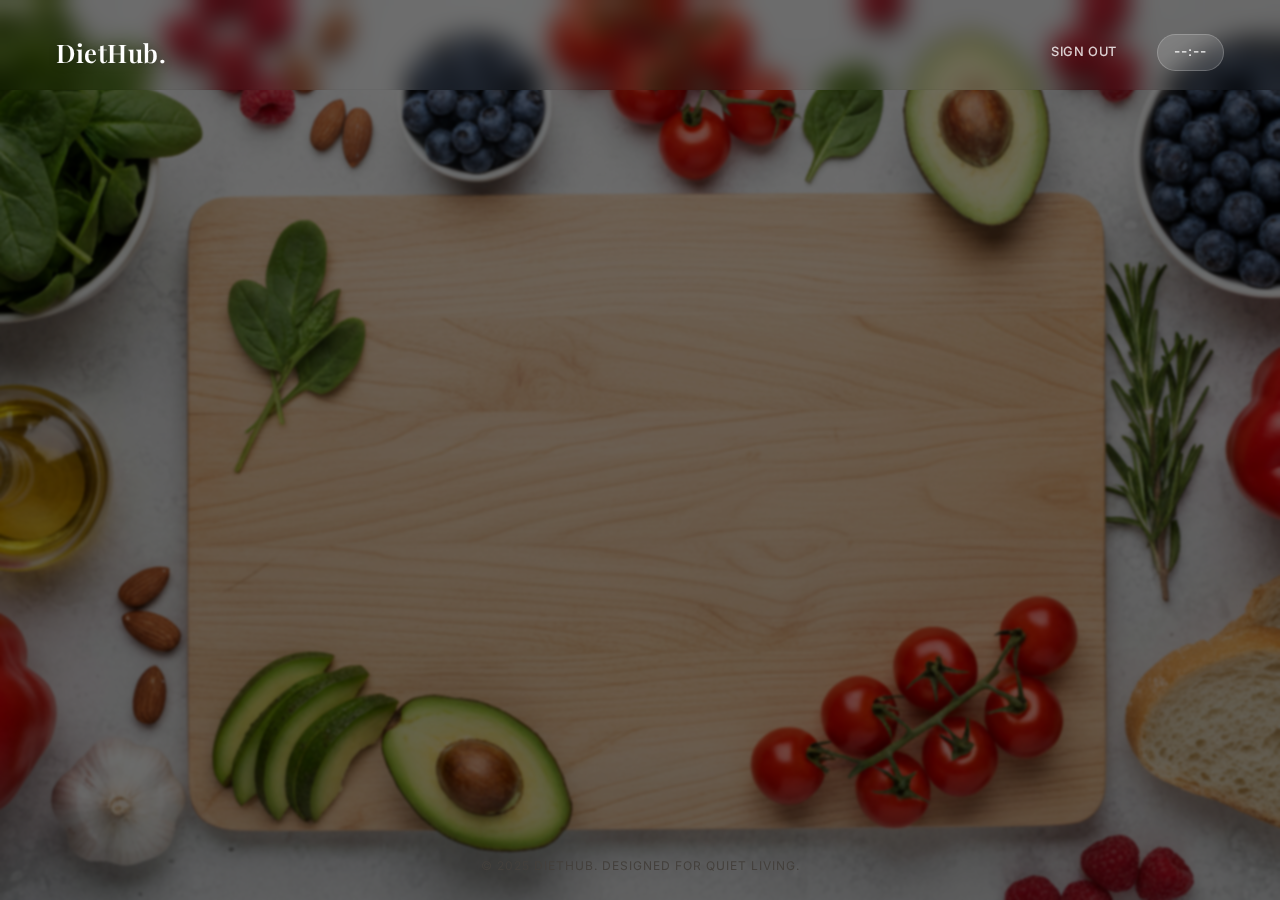
<file: 前端/index.html>
<!DOCTYPE html>
<html lang="en">
<head>
    <meta charset="UTF-8">
    <meta name="viewport" content="width=device-width, initial-scale=1.0">
    <title>DietHub - Mindful Living</title>
    <link rel="preconnect" href="https://fonts.googleapis.com">
    <link rel="preconnect" href="https://fonts.gstatic.com" crossorigin>
    <link href="https://fonts.googleapis.com/css2?family=Inter:wght@300;400;500;600&family=Playfair+Display:ital,wght@0,400;0,600;1,400&display=swap" rel="stylesheet">
    
    <link rel="stylesheet" href="css/main.css">
    <link rel="stylesheet" href="css/global-enhancements.css">
    <link rel="stylesheet" href="css/home-new.css">

    <!-- Auth Check in HEAD to prevent flash -->
    <script src="js/main.js"></script>
<script type="importmap">
{
  "imports": {
    "react": "https://aistudiocdn.com/react@^19.2.0"
  }
}
</script>
</head>
<body class="single-page-mode" style="min-height: 100vh;">

    <nav class="navbar transparent">
        <div class="container">
            <div class="nav-brand">
                <h2>DietHub.</h2>
            </div>
            <div class="nav-menu">
                <a href="#" class="nav-link" onclick="logout()" style="color: rgba(255,255,255,0.8); font-size: 0.8rem;">Sign Out</a>
                <span class="nav-time" id="currentTime">--:--</span>
            </div>
        </div>
    </nav>

    <main class="landing-wrapper">
        <div class="center-content">
            <div class="hero-text animate-fadeInUp">
                <div class="season-badge">Healthy Life 2025</div>
                <h1>Mindful <em>Eating</em></h1>
                <p>Experience nutrition designed to disappear into your life.<br>Natural ingredients, silent tracking, pure health.</p>
            </div>

            <div class="hero-cta animate-fadeInUp delay-200">
                <a href="pages/profile.html" class="btn-glass-large">
                    Start Journey <span class="arrow">→</span>
                </a>
            </div>
            
            <div class="glass-dock animate-fadeInUp delay-400">
                <a href="pages/dashboard.html" class="dock-item">
                    <svg class="dock-icon" xmlns="http://www.w3.org/2000/svg" width="24" height="24" viewBox="0 0 24 24" fill="none" stroke="currentColor" stroke-width="2" stroke-linecap="round" stroke-linejoin="round"><rect x="3" y="3" width="18" height="18" rx="2" ry="2"></rect><line x1="3" y1="9" x2="21" y2="9"></line><line x1="9" y1="21" x2="9" y2="9"></line></svg>
                    <span class="dock-label">Dashboard</span>
                </a>
                <div class="dock-divider"></div>
                <a href="pages/profile.html" class="dock-item">
                    <svg class="dock-icon" xmlns="http://www.w3.org/2000/svg" width="24" height="24" viewBox="0 0 24 24" fill="none" stroke="currentColor" stroke-width="2" stroke-linecap="round" stroke-linejoin="round"><path d="M20 21v-2a4 4 0 0 0-4-4H8a4 4 0 0 0-4 4v2"></path><circle cx="12" cy="7" r="4"></circle></svg>
                    <span class="dock-label">Profile</span>
                </a>
                <div class="dock-divider"></div>
                <a href="pages/recommendations.html" class="dock-item">
                    <svg class="dock-icon" xmlns="http://www.w3.org/2000/svg" width="24" height="24" viewBox="0 0 24 24" fill="none" stroke="currentColor" stroke-width="2" stroke-linecap="round" stroke-linejoin="round"><path d="M18 8h1a4 4 0 0 1 0 8h-1"></path><path d="M2 8h16v9a4 4 0 0 1-4 4H6a4 4 0 0 1-4-4V8z"></path><line x1="6" y1="1" x2="6" y2="4"></line><line x1="10" y1="1" x2="10" y2="4"></line><line x1="14" y1="1" x2="14" y2="4"></line></svg>
                    <span class="dock-label">Recipes</span>
                </a>
            </div>
        </div>
    </main>

    <footer class="landing-footer">
        <p>&copy; 2025 DietHub. Designed for quiet living.</p>
    </footer>

    <script>
        function logout() {
            sessionStorage.clear();
            localStorage.clear();
            window.location.href = 'pages/login.html';
        }
    </script>
</body>
</html>
</file>
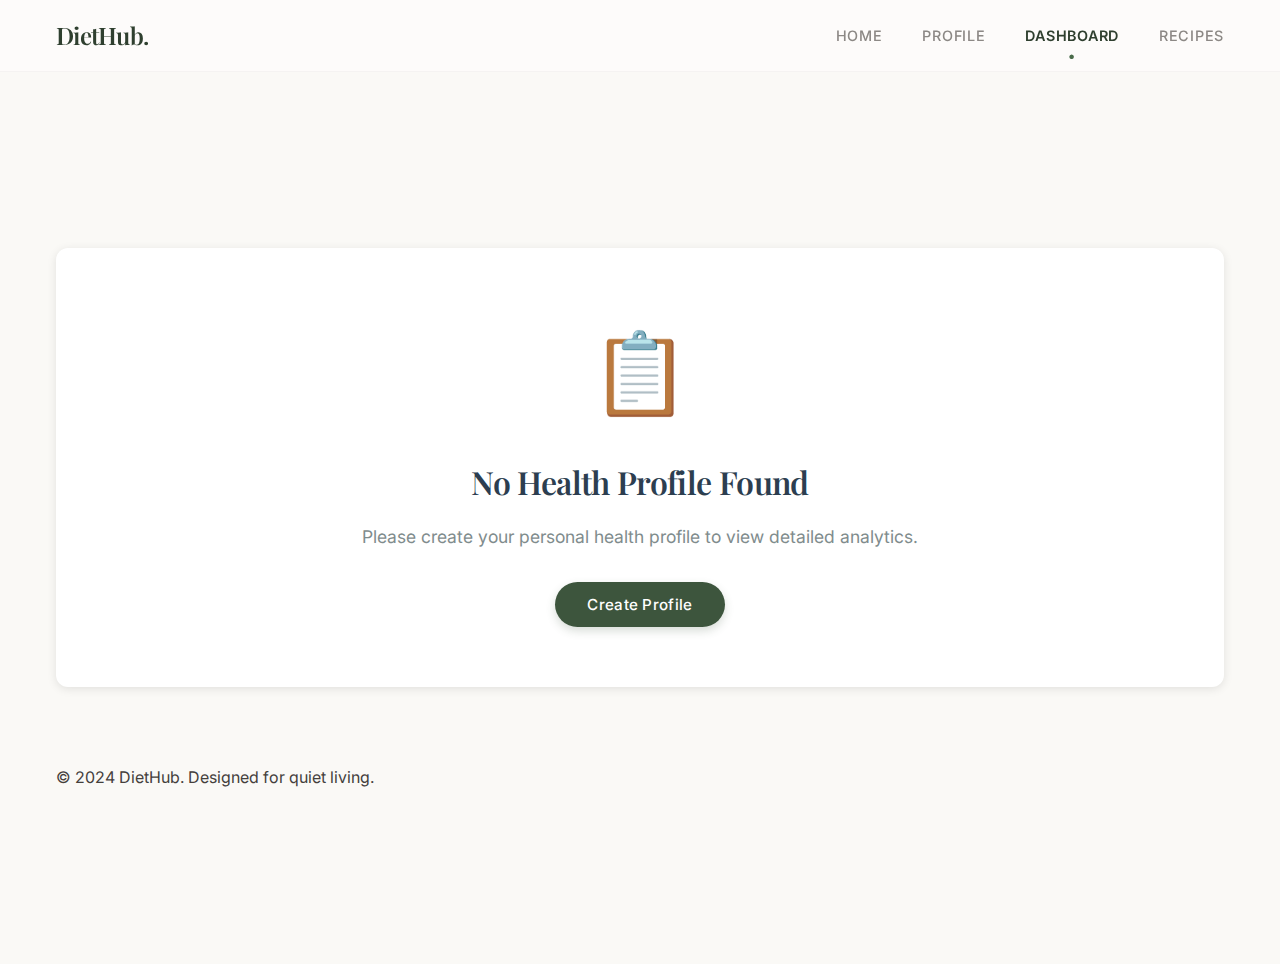
<file: 前端/pages/dashboard.html>
<!DOCTYPE html>
<html lang="en">
<head>
    <meta charset="UTF-8">
    <meta name="viewport" content="width=device-width, initial-scale=1.0">
    <title>Wellness Dashboard - DietHub</title>
    <link rel="stylesheet" href="../css/main.css">
    <link rel="stylesheet" href="../css/dashboard.css">
    <link rel="stylesheet" href="../css/global-enhancements.css">
    <!-- Google Fonts -->
    <link rel="preconnect" href="https://fonts.googleapis.com">
    <link rel="preconnect" href="https://fonts.gstatic.com" crossorigin>
    <link href="https://fonts.googleapis.com/css2?family=Inter:wght@300;400;500;600&family=Playfair+Display:ital,wght@0,400;0,600;1,400&display=swap" rel="stylesheet">
</head>
<body>
    <!-- Navigation -->
    <nav class="navbar">
        <div class="container">
            <div class="nav-brand">
                <h2>DietHub.</h2>
            </div>
            <div class="nav-menu">
                <a href="../index.html" class="nav-link">Home</a>
                <a href="profile.html" class="nav-link">Profile</a>
                <a href="dashboard.html" class="nav-link active">Dashboard</a>
                <a href="recommendations.html" class="nav-link">Recipes</a>
            </div>
        </div>
    </nav>

    <!-- Main Content -->
    <main class="main-content">
        <div class="container">
            <div class="page-header animate-fadeInUp">
                <h1>Wellness Overview</h1>
                <p>Your daily health metrics and progress</p>
            </div>

            <!-- User Info Card -->
            <div id="userInfoCard" class="user-info-card shadow-soft animate-fadeIn">
                <div class="user-info-header">
                    <h2>👤 <span id="userName">User</span></h2>
                    <button class="btn btn-sm btn-secondary-light" onclick="location.href='profile.html'">
                        Update Profile
                    </button>
                </div>
                <div class="user-info-grid">
                    <div class="info-item">
                        <span class="label">Gender</span>
                        <span class="value" id="userGender">-</span>
                    </div>
                    <div class="info-item">
                        <span class="label">Age</span>
                        <span class="value" id="userAge">-</span>
                    </div>
                    <div class="info-item">
                        <span class="label">Height</span>
                        <span class="value" id="userHeight">-</span>
                    </div>
                    <div class="info-item">
                        <span class="label">Weight</span>
                        <span class="value" id="userWeight">-</span>
                    </div>
                    <div class="info-item">
                        <span class="label">Activity</span>
                        <span class="value" id="userActivity">-</span>
                    </div>
                    <div class="info-item">
                        <span class="label">Goal</span>
                        <span class="value" id="userGoal">-</span>
                    </div>
                </div>
            </div>

            <!-- Metrics Grid -->
            <div class="metrics-grid">
                <!-- BMI Card -->
                <div class="metric-card bmi-card shadow-soft animate-fadeInUp delay-100">
                    <div class="metric-header">
                        <span class="metric-icon">📏</span>
                        <h3>Body Mass Index</h3>
                    </div>
                    <div class="metric-body">
                        <div class="metric-value" id="bmiValue">-</div>
                        <div class="metric-status" id="bmiStatus">-</div>
                        <div class="metric-description">
                            <small>Target: 18.5 - 24.9</small>
                        </div>
                    </div>
                </div>

                <!-- BMR Card -->
                <div class="metric-card bmr-card shadow-soft animate-fadeInUp delay-200">
                    <div class="metric-header">
                        <span class="metric-icon">🔥</span>
                        <h3>Basal Metabolic Rate</h3>
                    </div>
                    <div class="metric-body">
                        <div class="metric-value" id="bmrValue">-</div>
                        <div class="metric-unit">kcal/day</div>
                        <div class="metric-description">
                            <small>Resting burn</small>
                        </div>
                    </div>
                </div>

                <!-- TDEE Card -->
                <div class="metric-card tdee-card shadow-soft animate-fadeInUp delay-300">
                    <div class="metric-header">
                        <span class="metric-icon">⚡</span>
                        <h3>Total Daily Energy</h3>
                    </div>
                    <div class="metric-body">
                        <div class="metric-value" id="tdeeValue">-</div>
                        <div class="metric-unit">kcal/day</div>
                        <div class="metric-description">
                            <small>Active burn</small>
                        </div>
                    </div>
                </div>

                <!-- Target Calories Card -->
                <div class="metric-card calories-card shadow-soft animate-fadeInUp delay-400">
                    <div class="metric-header">
                        <span class="metric-icon">🎯</span>
                        <h3>Daily Target</h3>
                    </div>
                    <div class="metric-body">
                        <div class="metric-value" id="targetCalories">-</div>
                        <div class="metric-unit">kcal/day</div>
                        <div class="metric-description">
                            <small>Recommended</small>
                        </div>
                    </div>
                </div>
            </div>

            <!-- Nutrition Card -->
            <div class="nutrition-card shadow-soft animate-fadeInUp delay-500">
                <h2>Nutritional Balance</h2>
                <div class="macros-grid">
                    <div class="macro-item protein">
                        <div class="macro-icon">🥩</div>
                        <div class="macro-details">
                            <h3>Protein</h3>
                            <div class="macro-amount" id="proteinAmount">-</div>
                            <div class="macro-sub">
                                <span id="proteinPercentage">-</span> • <span id="proteinCalories">-</span>
                            </div>
                        </div>
                    </div>
                    
                    <div class="macro-item carbs">
                        <div class="macro-icon">🍚</div>
                        <div class="macro-details">
                            <h3>Carbs</h3>
                            <div class="macro-amount" id="carbsAmount">-</div>
                            <div class="macro-sub">
                                <span id="carbsPercentage">-</span> • <span id="carbsCalories">-</span>
                            </div>
                        </div>
                    </div>
                    
                    <div class="macro-item fats">
                        <div class="macro-icon">🥑</div>
                        <div class="macro-details">
                            <h3>Fats</h3>
                            <div class="macro-amount" id="fatsAmount">-</div>
                            <div class="macro-sub">
                                <span id="fatsPercentage">-</span> • <span id="fatsCalories">-</span>
                            </div>
                        </div>
                    </div>
                </div>

                <!-- Donut Chart -->
                <div class="donut-chart-container">
                    <!-- Removed inline transforms to let CSS handle rotation cleanly -->
                    <svg width="220" height="220" viewBox="0 0 220 220" class="donut-chart">
                        <!-- Background Circle -->
                        <circle r="90" cx="110" cy="110" fill="transparent" stroke="#e6e2d8" stroke-width="12"></circle>
                        <!-- Protein Arc (Warm Red) -->
                        <circle id="proteinArc" r="90" cx="110" cy="110" fill="transparent" stroke="#e07a5f" stroke-width="12" stroke-dasharray="0 566" stroke-dashoffset="0"></circle>
                        <!-- Carbs Arc (Sage Green) -->
                        <circle id="carbsArc" r="90" cx="110" cy="110" fill="transparent" stroke="#81b29a" stroke-width="12" stroke-dasharray="0 566" stroke-dashoffset="0"></circle>
                        <!-- Fats Arc (Sand/Gold) -->
                        <circle id="fatsArc" r="90" cx="110" cy="110" fill="transparent" stroke="#f2cc8f" stroke-width="12" stroke-dasharray="0 566" stroke-dashoffset="0"></circle>
                    </svg>
                    <div class="donut-center">
                        <span id="totalCalories">-</span>
                        <small>kcal</small>
                    </div>
                </div>
            </div>

            <!-- BMI Scale -->
            <div class="bmi-chart-card shadow-soft animate-fadeInUp">
                <h2>BMI Scale</h2>
                <div class="bmi-ranges interactive-ranges">
                    <div class="bmi-range underweight" data-bmi-range="underweight">
                        <span class="range-label">Underweight</span>
                        <span class="range-value">&lt; 18.5</span>
                    </div>
                    <div class="bmi-range normal" data-bmi-range="normal">
                        <span class="range-label">Normal</span>
                        <span class="range-value">18.5 - 24.9</span>
                    </div>
                    <div class="bmi-range overweight" data-bmi-range="overweight">
                        <span class="range-label">Overweight</span>
                        <span class="range-value">25.0 - 29.9</span>
                    </div>
                    <div class="bmi-range obese" data-bmi-range="obese">
                        <span class="range-label">Obese</span>
                        <span class="range-value">≥ 30.0</span>
                    </div>
                </div>
            </div>

            <!-- Insights -->
            <div class="recommendations-card shadow-soft animate-fadeInUp">
                <h2>Insights</h2>
                <div id="healthAdvice" class="advice-list">
                    <p class="no-data">Profile data needed for insights.</p>
                </div>
                <div class="card-actions">
                    <button class="btn btn-primary" onclick="location.href='recommendations.html'">
                        View Recipes
                    </button>
                </div>
            </div>

            <!-- No Data State -->
            <div id="noDataMessage" class="no-data-card shadow-neumorphic animate-scaleIn" style="display:none;">
                <div class="no-data-icon animate-pulse">📋</div>
                <h2>No Health Profile Found</h2>
                <p>Please create your personal health profile to view detailed analytics.</p>
                <button class="btn btn-primary btn-lg" onclick="location.href='profile.html'">
                    Create Profile
                </button>
            </div>
        </div>
    </main>

    <!-- Footer -->
    <footer class="footer">
        <div class="container">
            <p>&copy; 2024 DietHub. Designed for quiet living.</p>
        </div>
    </footer>

    <script src="../js/api.js"></script>
    <script src="../js/dashboard.js"></script>
    
    <script>
        // Interaction logic specific to Dashboard HTML
        document.addEventListener('DOMContentLoaded', function() {
            initBmiRangeInteraction();
        });
        
        function initBmiRangeInteraction() {
            const bmiRanges = document.querySelectorAll('.bmi-range');
            
            bmiRanges.forEach(range => {
                range.addEventListener('mouseenter', function() {
                    this.classList.add('active');
                });
                
                range.addEventListener('mouseleave', function() {
                    this.classList.remove('active');
                });
            });
        }
    </script>
</body>
</html>
</file>
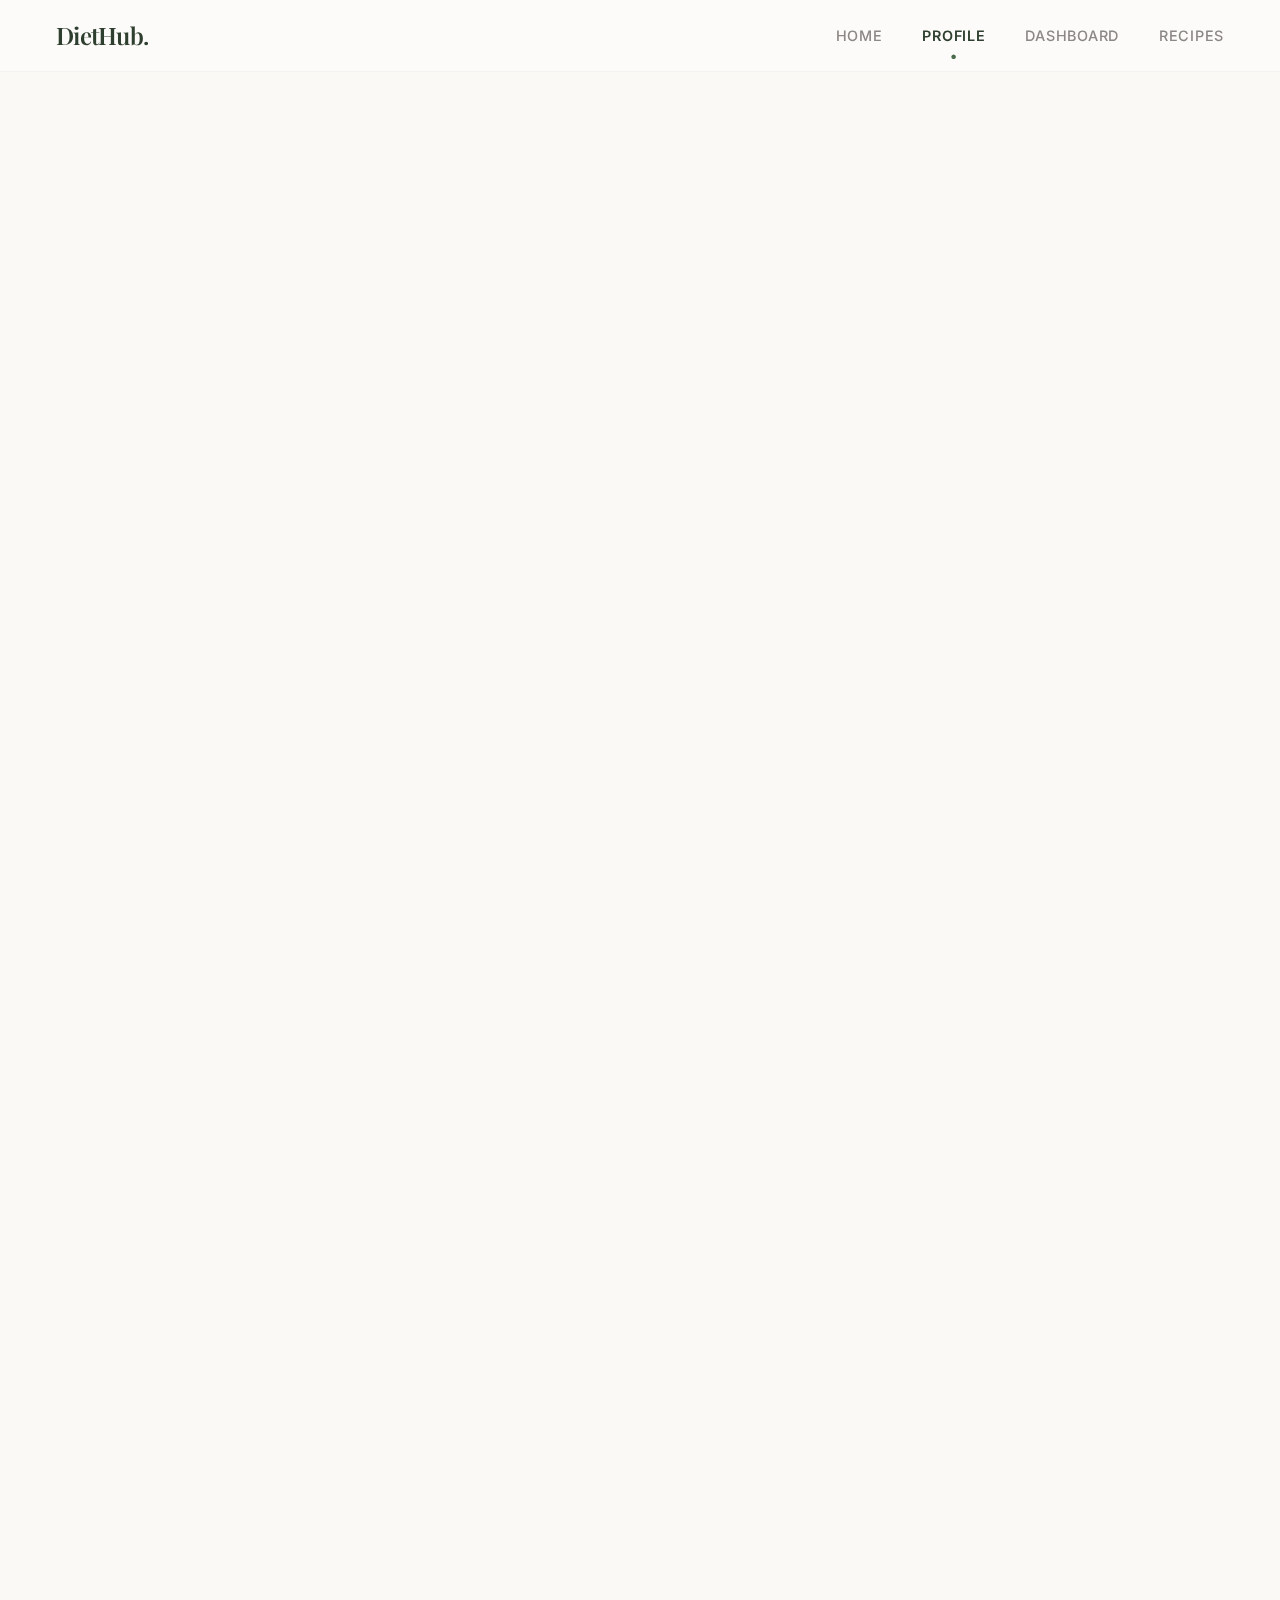
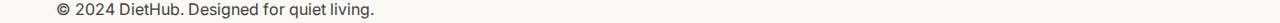
<file: 前端/pages/profile.html>
<!DOCTYPE html>
<html lang="en">
<head>
    <meta charset="UTF-8">
    <meta name="viewport" content="width=device-width, initial-scale=1.0">
    <title>Health Profile - DietHub</title>
    <link rel="stylesheet" href="../css/main.css">
    <link rel="stylesheet" href="../css/profile.css">
    <link rel="stylesheet" href="../css/global-enhancements.css">
    <!-- Google Fonts -->
    <link rel="preconnect" href="https://fonts.googleapis.com">
    <link rel="preconnect" href="https://fonts.gstatic.com" crossorigin>
    <link href="https://fonts.googleapis.com/css2?family=Inter:wght@300;400;500;600&family=Playfair+Display:ital,wght@0,400;0,500;0,600;1,400&display=swap" rel="stylesheet">
</head>
<body>
    <!-- Navigation -->
    <nav class="navbar">
        <div class="container">
            <div class="nav-brand">
                <h2>DietHub.</h2>
            </div>
            <div class="nav-menu">
                <a href="../index.html" class="nav-link">Home</a>
                <a href="profile.html" class="nav-link active">Profile</a>
                <a href="dashboard.html" class="nav-link">Dashboard</a>
                <a href="recommendations.html" class="nav-link">Recipes</a>
            </div>
        </div>
    </nav>

    <!-- Main Content -->
    <main class="main-content">
        <div class="container">
            <div class="page-header animate-fadeInUp">
                <h1>Personal Journal</h1>
                <p>Tell us about yourself to curate your nutrition path.</p>
            </div>

            <div id="message" class="message"></div>

            <div class="profile-card shadow-soft animate-fadeInUp delay-100">
                <form id="profileForm" class="quiet-form">
                    
                    <!-- Section 1 -->
                    <div class="form-section">
                        <h2 class="section-title">Identity</h2>
                        
                        <div class="form-row">
                            <div class="form-group full-width">
                                <label for="userId">Name / ID</label>
                                <input type="text" id="userId" name="userId" required placeholder="How should we call you?">
                            </div>
                        </div>

                        <div class="form-row">
                            <div class="form-group">
                                <label for="age">Age</label>
                                <input type="number" id="age" name="age" required min="1" max="120" placeholder="Years">
                            </div>
                            
                            <div class="form-group">
                                <label for="gender">Gender</label>
                                <div class="select-wrapper">
                                    <select id="gender" name="gender" required>
                                        <option value="" disabled selected>Select</option>
                                        <option value="Male">Male</option>
                                        <option value="Female">Female</option>
                                    </select>
                                </div>
                            </div>
                        </div>
                    </div>

                    <!-- Section 2 -->
                    <div class="form-section">
                        <h2 class="section-title">Body Metrics</h2>
                        <div class="form-row">
                            <div class="form-group">
                                <label for="height">Height (cm)</label>
                                <input type="number" id="height" name="height" required min="50" max="250" step="0.1" placeholder="0.0">
                            </div>
                            
                            <div class="form-group">
                                <label for="weight">Weight (kg)</label>
                                <input type="number" id="weight" name="weight" required min="20" max="300" step="0.1" placeholder="0.0">
                            </div>
                        </div>
                    </div>

                    <!-- Section 3 -->
                    <div class="form-section">
                        <h2 class="section-title">Aspirations</h2>
                        
                        <div class="form-row">
                            <div class="form-group">
                                <label for="healthGoal">Primary Goal</label>
                                <div class="select-wrapper">
                                    <select id="healthGoal" name="healthGoal">
                                        <option value="" disabled selected>Select Goal</option>
                                        <option value="Weight Loss">Weight Loss</option>
                                        <option value="Weight Gain">Weight Gain</option>
                                        <option value="Maintain Weight">Maintain Weight</option>
                                        <option value="Muscle Gain">Muscle Gain</option>
                                        <option value="General Health">General Health</option>
                                    </select>
                                </div>
                            </div>
                            
                            <div class="form-group">
                                <label for="activityLevel">Daily Activity</label>
                                <div class="select-wrapper">
                                    <select id="activityLevel" name="activityLevel">
                                        <option value="" disabled selected>Select Level</option>
                                        <option value="Sedentary">Sedentary (Office job)</option>
                                        <option value="Light">Light (1-3 days/week)</option>
                                        <option value="Moderate">Moderate (3-5 days/week)</option>
                                        <option value="Active">Active (6-7 days/week)</option>
                                        <option value="Very Active">Very Active (Physical job)</option>
                                    </select>
                                </div>
                            </div>
                        </div>
                    </div>

                    <!-- Section 4 -->
                    <div class="form-section no-border">
                        <h2 class="section-title">Dietary Details</h2>
                        
                        <div class="form-group">
                            <label for="dietaryRestrictions">Restrictions & Preferences</label>
                            <textarea id="dietaryRestrictions" name="dietaryRestrictions" rows="1" placeholder="e.g. Vegetarian, Keto, Low Carb..."></textarea>
                        </div>
                        
                        <div class="form-group">
                            <label for="allergies">Allergies</label>
                            <textarea id="allergies" name="allergies" rows="1" placeholder="e.g. Peanuts, Shellfish..."></textarea>
                        </div>
                    </div>

                    <!-- Actions -->
                    <div class="form-actions">
                        <button type="button" class="btn btn-link" id="loadBtn">Load Saved Profile</button>
                        <button type="submit" class="btn btn-primary" id="saveBtn">Save Journal</button>
                    </div>
                </form>
            </div>

            <!-- Live Preview Box -->
            <div id="bmiPreview" class="bmi-preview animate-fadeIn" style="display: none;">
                <div class="preview-content">
                    <span class="preview-label">Estimated BMI</span>
                    <span class="preview-value" id="currentBMI">--</span>
                    <span class="preview-status" id="bmiStatus">--</span>
                </div>
            </div>
        </div>
    </main>

    <footer class="footer">
        <div class="container">
            <p>&copy; 2024 DietHub. Designed for quiet living.</p>
        </div>
    </footer>

    <script src="../js/api.js"></script>
    <script src="../js/formEnhancer.js" type="module"></script>
    <script src="../js/profile.js"></script>
    <script>
        // Basic interaction script inline to ensure load
        document.addEventListener('DOMContentLoaded', () => {
            const inputs = document.querySelectorAll('input, select, textarea');
            inputs.forEach(input => {
                input.addEventListener('focus', () => input.parentElement.classList.add('focused'));
                input.addEventListener('blur', () => {
                    if(!input.value) input.parentElement.classList.remove('focused');
                });
            });
        });
    </script>
</body>
</html>
</file>
<file: 前端/css/main.css>
/* 全局重置和基础样式 */
* {
    margin: 0;
    padding: 0;
    box-sizing: border-box;
}

body {
    font-family: -apple-system, BlinkMacSystemFont, "Segoe UI", Roboto, "Helvetica Neue", Arial, sans-serif;
    line-height: 1.6;
    color: #333;
    background-color: #f8f9fa;
}

/* 容器样式 */
.container {
    width: 100%;
    max-width: 1200px;
    margin: 0 auto;
    padding: 0 1rem;
}

/* 导航栏样式 */
.navbar {
    background: #fff;
    padding: 1rem 0;
    box-shadow: 0 2px 4px rgba(0,0,0,0.1);
    position: fixed;
    top: 0;
    left: 0;
    right: 0;
    z-index: 1000;
}

.navbar .container {
    display: flex;
    justify-content: space-between;
    align-items: center;
}

.nav-brand h2 {
    font-size: 1.5rem;
    color: #2c3e50;
    margin: 0;
}

.nav-menu {
    display: flex;
    gap: 2rem;
}

.nav-link {
    color: #666;
    text-decoration: none;
    font-weight: 500;
    transition: color 0.3s ease;
    padding: 0.5rem 0;
}

.nav-link:hover {
    color: #667eea;
}

.nav-link.active {
    color: #667eea;
    position: relative;
}

.nav-link.active::after {
    content: '';
    position: absolute;
    bottom: 0;
    left: 0;
    width: 100%;
    height: 2px;
    background: #667eea;
}

/* 主要内容区域 */
main {
    margin-top: 4rem; /* 为固定导航栏留出空间 */
}

/* 通用按钮样式 */
.btn {
    display: inline-block;
    padding: 0.8rem 1.5rem;
    border-radius: 5px;
    text-decoration: none;
    font-weight: 600;
    text-align: center;
    transition: all 0.3s ease;
    border: none;
    cursor: pointer;
}

/* 响应式设计 */
@media (max-width: 768px) {
    .nav-menu {
        display: none; /* 在移动端可以添加汉堡菜单替代 */
    }
    
    .container {
        padding: 0 1.5rem;
    }
}

/* 动画效果 */
@keyframes fadeIn {
    from {
        opacity: 0;
        transform: translateY(20px);
    }
    to {
        opacity: 1;
        transform: translateY(0);
    }
}

/* 可访问性样式 */
@media (prefers-reduced-motion: reduce) {
    * {
        animation-duration: 0.01ms !important;
        animation-iteration-count: 1 !important;
        transition-duration: 0.01ms !important;
        scroll-behavior: auto !important;
    }
}

/* 清除浮动 */
.clearfix::after {
    content: '';
    display: table;
    clear: both;
}

/* 禁止文本选择 */
.no-select {
    user-select: none;
}

/* 文本溢出处理 */
.text-ellipsis {
    white-space: nowrap;
    overflow: hidden;
    text-overflow: ellipsis;
}

/* 阴影效果 */
.shadow-sm {
    box-shadow: 0 1px 3px rgba(0,0,0,0.12);
}

.shadow {
    box-shadow: 0 4px 6px rgba(0,0,0,0.1);
}

.shadow-lg {
    box-shadow: 0 10px 15px rgba(0,0,0,0.1);
}
</file>
<file: 前端/css/global-enhancements.css>
/* ======================================
   GLOBAL ENHANCEMENTS CSS
   Theme: Organic Zen / Quiet Living (High-End Minimalist)
   ====================================== */

:root {
  /* --- Typography --- */
  --font-sans: 'Inter', -apple-system, BlinkMacSystemFont, sans-serif;
  --font-serif: 'Playfair Display', serif;

  /* --- Palette: Organic Zen --- */
  /* Sage Green (Primary) */
  --sage-50: #f4f7f4;
  --sage-100: #e3ebe3;
  --sage-200: #c5d9c5;
  --sage-500: #6c9a6c;
  --sage-700: #4a6b4a;
  --sage-800: #3d553d;
  --sage-900: #2f3f2f;

  /* Warm Stone (Backgrounds/Neutrals) */
  --stone-50: #faf9f6; /* Off-white paper */
  --stone-100: #f5f2eb;
  --stone-200: #e6e2d8;
  --stone-300: #d1cec4;
  --stone-800: #44403c;
  --stone-900: #292524; /* Charcoal */

  /* Accents (Clay/Earth) */
  --clay-400: #dcb8a1;
  --clay-600: #a87b62;

  /* --- Semantic Mapping --- */
  --primary: var(--sage-700);
  --primary-light: var(--sage-500);
  --primary-dark: var(--sage-900);
  
  --bg-body: var(--stone-50);
  --bg-card: #ffffff;
  --bg-surface: var(--stone-100);
  
  --text-main: var(--stone-900);
  --text-muted: var(--stone-800);
  --text-light: #8c8885;

  --border-color: var(--stone-200);

  /* --- Effects --- */
  --shadow-soft: 0 4px 20px -2px rgba(47, 63, 47, 0.05);
  --shadow-hover: 0 10px 40px -5px rgba(47, 63, 47, 0.1);
  
  --radius-sm: 4px;
  --radius-md: 12px;
  --radius-lg: 24px;
}

/* --- Global Resets --- */
html, body {
    height: 100%;
    margin: 0;
    background-color: var(--bg-body);
    color: var(--text-main);
    font-family: var(--font-sans);
    -webkit-font-smoothing: antialiased;
}

/* Typography Enhancements */
h1, h2, h3, h4, h5 {
    font-family: var(--font-serif);
    font-weight: 600;
    color: var(--text-main);
    letter-spacing: -0.02em;
}

p {
    line-height: 1.7;
    color: var(--text-muted);
}

/* --- Component: Buttons --- */
.btn {
    border-radius: 50px; /* Pill shape */
    padding: 0.8rem 2rem;
    font-weight: 500;
    font-size: 0.95rem;
    letter-spacing: 0.02em;
    transition: all 0.3s ease;
    font-family: var(--font-sans);
}

.btn-primary {
    background-color: var(--sage-800);
    color: white;
    box-shadow: 0 4px 10px rgba(61, 85, 61, 0.2);
}

.btn-primary:hover {
    background-color: var(--sage-900);
    transform: translateY(-2px);
    box-shadow: 0 8px 20px rgba(61, 85, 61, 0.3);
}

.btn-secondary {
    background-color: transparent;
    border: 1px solid var(--stone-300);
    color: var(--text-main);
}

.btn-secondary:hover {
    border-color: var(--sage-500);
    color: var(--sage-800);
    background-color: white;
}

/* --- Component: Cards --- */
.shadow-soft {
    box-shadow: var(--shadow-soft) !important;
    border: 1px solid rgba(0,0,0,0.02);
}

.card, .metric-card, .profile-card, .recipe-card, .user-info-card {
    background: var(--bg-card);
    border-radius: var(--radius-md);
    transition: transform 0.3s ease, box-shadow 0.3s ease;
}

.card:hover, .metric-card:hover, .recipe-card:hover {
    transform: translateY(-4px);
    box-shadow: var(--shadow-hover) !important;
}

/* --- Animation Utils --- */
@keyframes fadeInUp {
    from { opacity: 0; transform: translateY(20px); }
    to { opacity: 1; transform: translateY(0); }
}

.animate-fadeInUp {
    animation: fadeInUp 0.8s cubic-bezier(0.2, 0.8, 0.2, 1) forwards;
    opacity: 0;
}

.delay-100 { animation-delay: 0.1s; }
.delay-200 { animation-delay: 0.2s; }
.delay-300 { animation-delay: 0.3s; }

/* --- Navbar Overrides for Inner Pages --- */
/* Refined to be elegant and quiet */
.navbar {
    background: rgba(253, 252, 250, 0.85) !important; /* Very subtle stone */
    backdrop-filter: blur(12px);
    -webkit-backdrop-filter: blur(12px);
    border-bottom: 1px solid rgba(0,0,0,0.03);
    box-shadow: none !important;
    padding: 1rem 0;
}

.nav-brand h2 {
    font-family: var(--font-serif);
    font-size: 1.5rem;
    color: var(--sage-900);
    letter-spacing: -0.03em;
}

.nav-menu {
    gap: 2.5rem;
}

.nav-link {
    color: var(--text-light);
    font-family: var(--font-sans);
    font-weight: 500;
    font-size: 0.9rem;
    text-transform: uppercase;
    letter-spacing: 0.05em;
    position: relative;
}

.nav-link::after {
    display: none; /* Remove default underline */
}

.nav-link:hover {
    color: var(--sage-700);
}

.nav-link.active {
    color: var(--sage-900);
    font-weight: 600;
}

.nav-link.active::before {
    content: '•';
    position: absolute;
    left: 50%;
    transform: translateX(-50%);
    bottom: -12px;
    color: var(--sage-700);
}
</file>
<file: 前端/css/home-new.css>
/* Home New CSS - Single Page "Quiet Living" Style */

/* 1. 全屏背景设置 - 强制应用 */
body.single-page-mode {
    /* 使用本地高品质的健康饮食背景图 */
    background: url('../images/hero-background.jpg') no-repeat center center fixed !important;
    background-size: cover !important;
    background-color: #f8f9fa !important;
    min-height: 100vh;
    display: flex;
    flex-direction: column;
    overflow-x: hidden;
    position: relative;
    margin: 0;
}

/* 叠加一层深色遮罩确保文字可读性 */
body.single-page-mode::before {
    content: '';
    position: fixed;
    top: 0;
    left: 0;
    width: 100%;
    height: 100%;
    /* 加深遮罩至 0.55，确保文字在复杂背景上清晰可见 */
    background: rgba(0, 0, 0, 0.55);
    backdrop-filter: blur(1px); /* 轻微模糊背景，突出前景文字 */
    z-index: 0;
    pointer-events: none;
}

/* 2. 导航栏调整 */
.navbar.transparent {
    background: transparent !important;
    box-shadow: none !important;
    padding-top: 2rem;
    position: absolute;
    top: 0;
    width: 100%;
    z-index: 10;
}

.nav-brand h2 {
    color: white;
    font-family: var(--font-serif, 'Playfair Display', serif);
    font-weight: 600;
    letter-spacing: 0.5px;
    font-size: 1.6rem;
    text-shadow: 0 2px 10px rgba(0,0,0,0.3);
}

.nav-time {
    color: rgba(255,255,255,0.9);
    font-family: var(--font-sans, 'Inter', sans-serif);
    font-size: 0.85rem;
    letter-spacing: 1px;
    background: rgba(255, 255, 255, 0.15);
    padding: 6px 16px;
    border-radius: 20px;
    backdrop-filter: blur(8px);
    border: 1px solid rgba(255,255,255,0.2);
    font-weight: 500;
}

/* 3. 主容器布局 */
.landing-wrapper {
    flex: 1;
    display: flex;
    align-items: center;
    justify-content: center;
    width: 100%;
    position: relative;
    z-index: 1;
    padding: 6rem 1rem 4rem; /* 调整内边距 */
}

.center-content {
    display: flex;
    flex-direction: column;
    align-items: center;
    text-align: center;
    color: white;
    width: 100%;
    max-width: 1000px;
}

/* 4. 文本区域优化 */
.hero-text {
    margin-bottom: 3.5rem;
    animation: fadeInUp 1s ease-out;
}

.season-badge {
    display: inline-block;
    padding: 8px 24px;
    border: 1px solid rgba(255,255,255,0.4);
    border-radius: 50px;
    font-size: 0.75rem;
    text-transform: uppercase;
    letter-spacing: 3px;
    margin-bottom: 2.5rem;
    background: rgba(0, 0, 0, 0.25);
    backdrop-filter: blur(10px);
    color: rgba(255,255,255,0.9);
    font-weight: 600;
}

.hero-text h1 {
    font-family: var(--font-serif, 'Playfair Display', serif);
    font-size: 6rem; /* 增大字体 */
    font-weight: 500;
    line-height: 1.1;
    margin-bottom: 1.5rem;
    color: #ffffff;
    /* 增强文字阴影，提升立体感 */
    text-shadow: 0 10px 30px rgba(0,0,0,0.5);
    letter-spacing: -0.03em;
}

.hero-text h1 em {
    font-family: var(--font-serif, 'Playfair Display', serif);
    font-style: italic;
    padding-right: 10px;
    font-weight: 400;
    opacity: 0.9;
}

.hero-text p {
    font-family: var(--font-sans, 'Inter', sans-serif);
    font-size: 1.35rem;
    font-weight: 400;
    color: rgba(255, 255, 255, 0.95);
    max-width: 640px;
    margin: 0 auto;
    line-height: 1.6;
    /* 增加文字阴影以确保在复杂背景下的可读性 */
    text-shadow: 0 2px 10px rgba(0,0,0,0.5);
}

/* 5. 大号玻璃按钮 (CTA) */
.hero-cta {
    margin-bottom: 5rem;
}

.btn-glass-large {
    display: inline-flex;
    align-items: center;
    gap: 12px;
    padding: 1.1rem 3rem;
    /* 更亮的白色背景 */
    background: rgba(255, 255, 255, 0.9);
    color: #1a1a1a;
    border-radius: 100px;
    text-decoration: none;
    font-weight: 600;
    font-size: 1rem;
    letter-spacing: 0.5px;
    transition: all 0.3s cubic-bezier(0.25, 0.46, 0.45, 0.94);
    /* 强烈的悬浮阴影 */
    box-shadow: 0 10px 40px rgba(0,0,0,0.3);
    border: 1px solid white;
    backdrop-filter: blur(4px);
}

.btn-glass-large:hover {
    transform: translateY(-4px) scale(1.02);
    background: #ffffff;
    box-shadow: 0 20px 60px rgba(0,0,0,0.4);
}

.btn-glass-large .arrow {
    transition: transform 0.3s ease;
    font-size: 1.1rem;
}

.btn-glass-large:hover .arrow {
    transform: translateX(4px);
}

/* 6. 玻璃底座 (Glass Dock) */
.glass-dock {
    display: flex;
    align-items: center;
    justify-content: center;
    gap: 1.5rem;
    
    /* 更高级的磨砂质感 */
    background: rgba(20, 20, 20, 0.45);
    backdrop-filter: blur(20px);
    -webkit-backdrop-filter: blur(20px);
    
    /* 细腻的边框 */
    border: 1px solid rgba(255, 255, 255, 0.15);
    padding: 1rem 3rem;
    border-radius: 24px;
    
    box-shadow: 
        0 20px 50px rgba(0, 0, 0, 0.4),
        inset 0 1px 0 rgba(255, 255, 255, 0.1);
        
    transition: all 0.4s ease;
    margin-top: auto;
}

.glass-dock:hover {
    background: rgba(20, 20, 20, 0.6);
    border-color: rgba(255, 255, 255, 0.25);
    transform: translateY(-2px);
}

.dock-item {
    display: flex;
    flex-direction: column;
    align-items: center;
    gap: 6px;
    padding: 0.5rem 1.2rem;
    text-decoration: none;
    color: rgba(255, 255, 255, 0.7);
    transition: all 0.3s ease;
    position: relative;
    min-width: 90px;
}

.dock-item:hover {
    color: #ffffff;
    transform: translateY(-3px);
}

.dock-icon {
    font-size: 1.5rem;
    filter: drop-shadow(0 2px 4px rgba(0,0,0,0.3));
    transition: transform 0.3s ease;
}

.dock-item:hover .dock-icon {
    transform: scale(1.1);
}

.dock-label {
    font-size: 0.7rem;
    text-transform: uppercase;
    letter-spacing: 1.5px;
    font-weight: 600;
    margin-top: 2px;
    text-shadow: 0 2px 4px rgba(0,0,0,0.5);
}

.dock-divider {
    width: 1px;
    height: 30px;
    background: linear-gradient(to bottom, transparent, rgba(255,255,255,0.2), transparent);
    margin: 0 0.2rem;
}

/* 7. 页脚 */
.landing-footer {
    text-align: center;
    padding: 1.5rem;
    color: rgba(255,255,255,0.5);
    font-size: 0.75rem;
    letter-spacing: 1px;
    position: relative;
    z-index: 2;
    text-transform: uppercase;
}

/* 动画定义 */
@keyframes fadeInUp {
    from { opacity: 0; transform: translateY(30px); }
    to { opacity: 1; transform: translateY(0); }
}

.animate-fadeInUp {
    animation: fadeInUp 1s cubic-bezier(0.16, 1, 0.3, 1) forwards;
    opacity: 0;
}

.delay-200 { animation-delay: 0.2s; }
.delay-400 { animation-delay: 0.4s; }

/* 响应式适配 */
@media (max-width: 768px) {
    .hero-text h1 { 
        font-size: 3.8rem; 
        margin-bottom: 1rem;
    }
    
    .hero-text p {
        font-size: 1.1rem;
        padding: 0 1.5rem;
    }

    .glass-dock { 
        padding: 1rem; 
        width: 90%; 
        gap: 0.5rem;
        border-radius: 20px;
    }
    
    .dock-item { 
        padding: 0.5rem; 
        min-width: auto;
        flex: 1;
    }
    
    .dock-label { 
        font-size: 0.6rem; 
        letter-spacing: 0.5px;
    }
    
    .btn-glass-large {
        padding: 1rem 2.5rem;
        font-size: 1rem;
    }
    
    .dock-divider {
        display: none;
    }
}

@media (max-width: 480px) {
    .hero-text h1 {
        font-size: 3rem;
    }
    .landing-wrapper {
        padding-top: 4rem;
    }
}
</file>
<file: 前端/css/dashboard.css>
/* 健康仪表盘页面样式 */

.main-content {
    padding: 40px 0;
    min-height: calc(100vh - 200px);
}

.page-header {
    text-align: center;
    margin-bottom: 40px;
}

.page-header h1 {
    font-size: 2.5rem;
    color: #2c3e50;
    margin-bottom: 10px;
}

.page-header p {
    font-size: 1.1rem;
    color: #7f8c8d;
}

/* 用户信息卡片 */
.user-info-card {
    background: linear-gradient(135deg, #667eea 0%, #764ba2 100%);
    color: white;
    padding: 30px;
    border-radius: 12px;
    margin-bottom: 30px;
    box-shadow: 0 4px 15px rgba(102, 126, 234, 0.3);
}

.user-info-header {
    display: flex;
    justify-content: space-between;
    align-items: center;
    margin-bottom: 20px;
}

.user-info-header h2 {
    font-size: 1.8rem;
    margin: 0;
}

.user-info-grid {
    display: grid;
    grid-template-columns: repeat(auto-fit, minmax(200px, 1fr));
    gap: 15px;
}

.info-item {
    background: rgba(255, 255, 255, 0.15);
    padding: 15px;
    border-radius: 8px;
    display: flex;
    flex-direction: column;
    gap: 5px;
}

.info-item .label {
    font-size: 0.9rem;
    opacity: 0.9;
}

.info-item .value {
    font-size: 1.2rem;
    font-weight: bold;
}

/* 健康指标网格 */
.metrics-grid {
    display: grid;
    grid-template-columns: repeat(auto-fit, minmax(250px, 1fr));
    gap: 25px;
    margin-bottom: 30px;
}

/* 指标卡片 */
.metric-card {
    background: white;
    padding: 30px;
    border-radius: 12px;
    box-shadow: 0 2px 10px rgba(0, 0, 0, 0.1);
    text-align: center;
    transition: transform 0.3s ease, box-shadow 0.3s ease;
}

.metric-card:hover {
    transform: translateY(-5px);
    box-shadow: 0 4px 20px rgba(0, 0, 0, 0.15);
}

.metric-icon {
    font-size: 3rem;
    margin-bottom: 15px;
}

.metric-card h3 {
    font-size: 1.1rem;
    color: #7f8c8d;
    margin-bottom: 15px;
    font-weight: 500;
}

.metric-value {
    font-size: 2.5rem;
    font-weight: bold;
    color: #2c3e50;
    margin-bottom: 10px;
}

.metric-unit {
    font-size: 1rem;
    color: #95a5a6;
    margin-top: -5px;
}

.metric-status {
    display: inline-block;
    padding: 8px 16px;
    border-radius: 20px;
    font-size: 0.9rem;
    font-weight: 600;
    margin-top: 10px;
}

.metric-status.underweight {
    background-color: #fff3cd;
    color: #856404;
}

.metric-status.normal {
    background-color: #d4edda;
    color: #155724;
}

.metric-status.overweight {
    background-color: #fff3cd;
    color: #856404;
}

.metric-status.obese {
    background-color: #f8d7da;
    color: #721c24;
}

.metric-description {
    margin-top: 10px;
}

.metric-description small {
    color: #95a5a6;
    font-size: 0.85rem;
}

/* 营养素卡片 */
.nutrition-card {
    background: white;
    padding: 35px;
    border-radius: 12px;
    box-shadow: 0 2px 10px rgba(0, 0, 0, 0.1);
    margin-bottom: 30px;
}

.nutrition-card h2 {
    font-size: 1.8rem;
    color: #2c3e50;
    margin-bottom: 30px;
    text-align: center;
}

.macros-grid {
    display: grid;
    grid-template-columns: repeat(auto-fit, minmax(200px, 1fr));
    gap: 25px;
    margin-bottom: 30px;
}

.macro-item {
    text-align: center;
    padding: 20px;
    border-radius: 10px;
    transition: transform 0.3s ease;
}

.macro-item:hover {
    transform: scale(1.05);
}

.macro-item.protein {
    background: linear-gradient(135deg, #f093fb 0%, #f5576c 100%);
    color: white;
}

.macro-item.carbs {
    background: linear-gradient(135deg, #4facfe 0%, #00f2fe 100%);
    color: white;
}

.macro-item.fats {
    background: linear-gradient(135deg, #43e97b 0%, #38f9d7 100%);
    color: white;
}

.macro-icon {
    font-size: 2.5rem;
    margin-bottom: 10px;
}

.macro-item h3 {
    font-size: 1.1rem;
    margin-bottom: 15px;
    font-weight: 500;
}

.macro-amount {
    font-size: 2rem;
    font-weight: bold;
    margin-bottom: 5px;
}

.macro-percentage {
    font-size: 1.2rem;
    margin-bottom: 5px;
    opacity: 0.9;
}

.macro-calories {
    font-size: 0.9rem;
    opacity: 0.8;
}

/* 营养素进度条 */
.macro-bar {
    height: 30px;
    background: #f0f0f0;
    border-radius: 15px;
    overflow: hidden;
    display: flex;
}

.macro-bar-segment {
    height: 100%;
    display: flex;
    align-items: center;
    justify-content: center;
    color: white;
    font-weight: bold;
    font-size: 0.9rem;
    transition: all 0.3s ease;
}

.protein-bar {
    background: linear-gradient(135deg, #f093fb 0%, #f5576c 100%);
}

.carbs-bar {
    background: linear-gradient(135deg, #4facfe 0%, #00f2fe 100%);
}

.fats-bar {
    background: linear-gradient(135deg, #43e97b 0%, #38f9d7 100%);
}

/* BMI分类卡片 */
.bmi-chart-card {
    background: white;
    padding: 30px;
    border-radius: 12px;
    box-shadow: 0 2px 10px rgba(0, 0, 0, 0.1);
    margin-bottom: 30px;
}

.bmi-chart-card h2 {
    font-size: 1.6rem;
    color: #2c3e50;
    margin-bottom: 25px;
}

.bmi-ranges {
    display: grid;
    grid-template-columns: repeat(auto-fit, minmax(200px, 1fr));
    gap: 15px;
}

.bmi-range {
    padding: 20px;
    border-radius: 8px;
    text-align: center;
    color: white;
    transition: transform 0.3s ease;
}

.bmi-range:hover {
    transform: scale(1.05);
}

.bmi-range.underweight {
    background: linear-gradient(135deg, #a8edea 0%, #fed6e3 100%);
    color: #333;
}

.bmi-range.normal {
    background: linear-gradient(135deg, #96fbc4 0%, #f9f586 100%);
    color: #333;
}

.bmi-range.overweight {
    background: linear-gradient(135deg, #ffecd2 0%, #fcb69f 100%);
    color: #333;
}

.bmi-range.obese {
    background: linear-gradient(135deg, #ff9a9e 0%, #fecfef 100%);
    color: #333;
}

.range-label {
    display: block;
    font-size: 1.1rem;
    font-weight: bold;
    margin-bottom: 5px;
}

.range-value {
    display: block;
    font-size: 1.3rem;
    font-weight: 600;
}

/* 建议卡片 */
.recommendations-card {
    background: white;
    padding: 30px;
    border-radius: 12px;
    box-shadow: 0 2px 10px rgba(0, 0, 0, 0.1);
    margin-bottom: 30px;
}

.recommendations-card h2 {
    font-size: 1.6rem;
    color: #2c3e50;
    margin-bottom: 20px;
}

.advice-list {
    margin-bottom: 20px;
}

.advice-item {
    padding: 15px;
    background: #f8f9fa;
    border-left: 4px solid #667eea;
    border-radius: 4px;
    margin-bottom: 10px;
}

.advice-item strong {
    color: #667eea;
}

.no-data {
    text-align: center;
    color: #95a5a6;
    padding: 20px;
}

.card-actions {
    text-align: center;
}

/* 无数据卡片 */
.no-data-card {
    background: white;
    padding: 60px 30px;
    border-radius: 12px;
    box-shadow: 0 2px 10px rgba(0, 0, 0, 0.1);
    text-align: center;
}

.no-data-icon {
    font-size: 5rem;
    margin-bottom: 20px;
}

.no-data-card h2 {
    font-size: 2rem;
    color: #2c3e50;
    margin-bottom: 15px;
}

.no-data-card p {
    font-size: 1.1rem;
    color: #7f8c8d;
    margin-bottom: 30px;
}

/* 响应式设计 */
@media (max-width: 768px) {
    .metrics-grid {
        grid-template-columns: 1fr;
    }

    .macros-grid {
        grid-template-columns: 1fr;
    }

    .bmi-ranges {
        grid-template-columns: 1fr;
    }

    .user-info-grid {
        grid-template-columns: 1fr;
    }

    .page-header h1 {
        font-size: 2rem;
    }

    .nutrition-card,
    .bmi-chart-card,
    .recommendations-card {
        padding: 20px;
    }
}

@media (max-width: 480px) {
    .main-content {
        padding: 20px 0;
    }

    .user-info-card {
        padding: 20px;
    }

    .metric-card {
        padding: 20px;
    }

    .metric-value {
        font-size: 2rem;
    }

    .page-header h1 {
        font-size: 1.75rem;
    }
}
</file>
<file: 前端/css/profile.css>
/* 个人档案页面样式 */

.main-content {
    padding: 40px 0;
    min-height: calc(100vh - 200px);
}

.page-header {
    text-align: center;
    margin-bottom: 40px;
}

.page-header h1 {
    font-size: 2.5rem;
    color: #2c3e50;
    margin-bottom: 10px;
}

.page-header p {
    font-size: 1.1rem;
    color: #7f8c8d;
}

/* 消息提示 */
.message {
    padding: 15px 20px;
    border-radius: 8px;
    margin-bottom: 20px;
    display: none;
}

.message.success {
    background-color: #d4edda;
    color: #155724;
    border: 1px solid #c3e6cb;
    display: block;
}

.message.error {
    background-color: #f8d7da;
    color: #721c24;
    border: 1px solid #f5c6cb;
    display: block;
}

.message.info {
    background-color: #d1ecf1;
    color: #0c5460;
    border: 1px solid #bee5eb;
    display: block;
}

/* 档案卡片 */
.profile-card {
    background: white;
    border-radius: 12px;
    padding: 40px;
    box-shadow: 0 2px 10px rgba(0, 0, 0, 0.1);
    margin-bottom: 30px;
}

/* 表单部分 */
.form-section {
    margin-bottom: 35px;
    padding-bottom: 30px;
    border-bottom: 2px solid #f0f0f0;
}

.form-section:last-of-type {
    border-bottom: none;
}

.section-title {
    font-size: 1.5rem;
    color: #34495e;
    margin-bottom: 25px;
    display: flex;
    align-items: center;
    gap: 10px;
}

.section-title::before {
    content: '';
    width: 4px;
    height: 24px;
    background: linear-gradient(135deg, #667eea 0%, #764ba2 100%);
    border-radius: 2px;
}

/* 表单行 */
.form-row {
    display: grid;
    grid-template-columns: repeat(auto-fit, minmax(250px, 1fr));
    gap: 20px;
    margin-bottom: 20px;
}

/* 表单组 */
.form-group {
    display: flex;
    flex-direction: column;
}

.form-group label {
    font-weight: 600;
    color: #2c3e50;
    margin-bottom: 8px;
    font-size: 0.95rem;
}

.form-group input,
.form-group select,
.form-group textarea {
    padding: 12px 15px;
    border: 2px solid #e0e0e0;
    border-radius: 8px;
    font-size: 1rem;
    transition: all 0.3s ease;
    font-family: inherit;
}

.form-group input:focus,
.form-group select:focus,
.form-group textarea:focus {
    outline: none;
    border-color: #667eea;
    box-shadow: 0 0 0 3px rgba(102, 126, 234, 0.1);
}

.form-group input:hover,
.form-group select:hover,
.form-group textarea:hover {
    border-color: #b0b0b0;
}

.form-group small {
    margin-top: 5px;
    font-size: 0.85rem;
    color: #95a5a6;
}

.form-group textarea {
    resize: vertical;
    min-height: 80px;
}

/* 按钮组 */
.form-actions {
    display: flex;
    gap: 15px;
    justify-content: center;
    flex-wrap: wrap;
    margin-top: 30px;
}

/* BMI 预览 */
.bmi-preview {
    background: linear-gradient(135deg, #667eea 0%, #764ba2 100%);
    color: white;
    padding: 30px;
    border-radius: 12px;
    text-align: center;
    box-shadow: 0 4px 15px rgba(102, 126, 234, 0.3);
}

.bmi-preview h3 {
    font-size: 1.3rem;
    margin-bottom: 20px;
}

.bmi-value {
    display: flex;
    justify-content: center;
    align-items: center;
    gap: 15px;
    margin-bottom: 15px;
}

.bmi-value .label {
    font-size: 1.1rem;
    font-weight: 500;
}

.bmi-value .value {
    font-size: 2.5rem;
    font-weight: bold;
}

.bmi-status {
    font-size: 1.1rem;
    padding: 10px 20px;
    background: rgba(255, 255, 255, 0.2);
    border-radius: 20px;
    display: inline-block;
}

/* 响应式设计 */
@media (max-width: 768px) {
    .profile-card {
        padding: 25px;
    }

    .form-row {
        grid-template-columns: 1fr;
    }

    .page-header h1 {
        font-size: 2rem;
    }

    .form-actions {
        flex-direction: column;
    }

    .form-actions button {
        width: 100%;
    }
}

@media (max-width: 480px) {
    .main-content {
        padding: 20px 0;
    }

    .profile-card {
        padding: 20px;
    }

    .page-header h1 {
        font-size: 1.75rem;
    }
}
</file>
